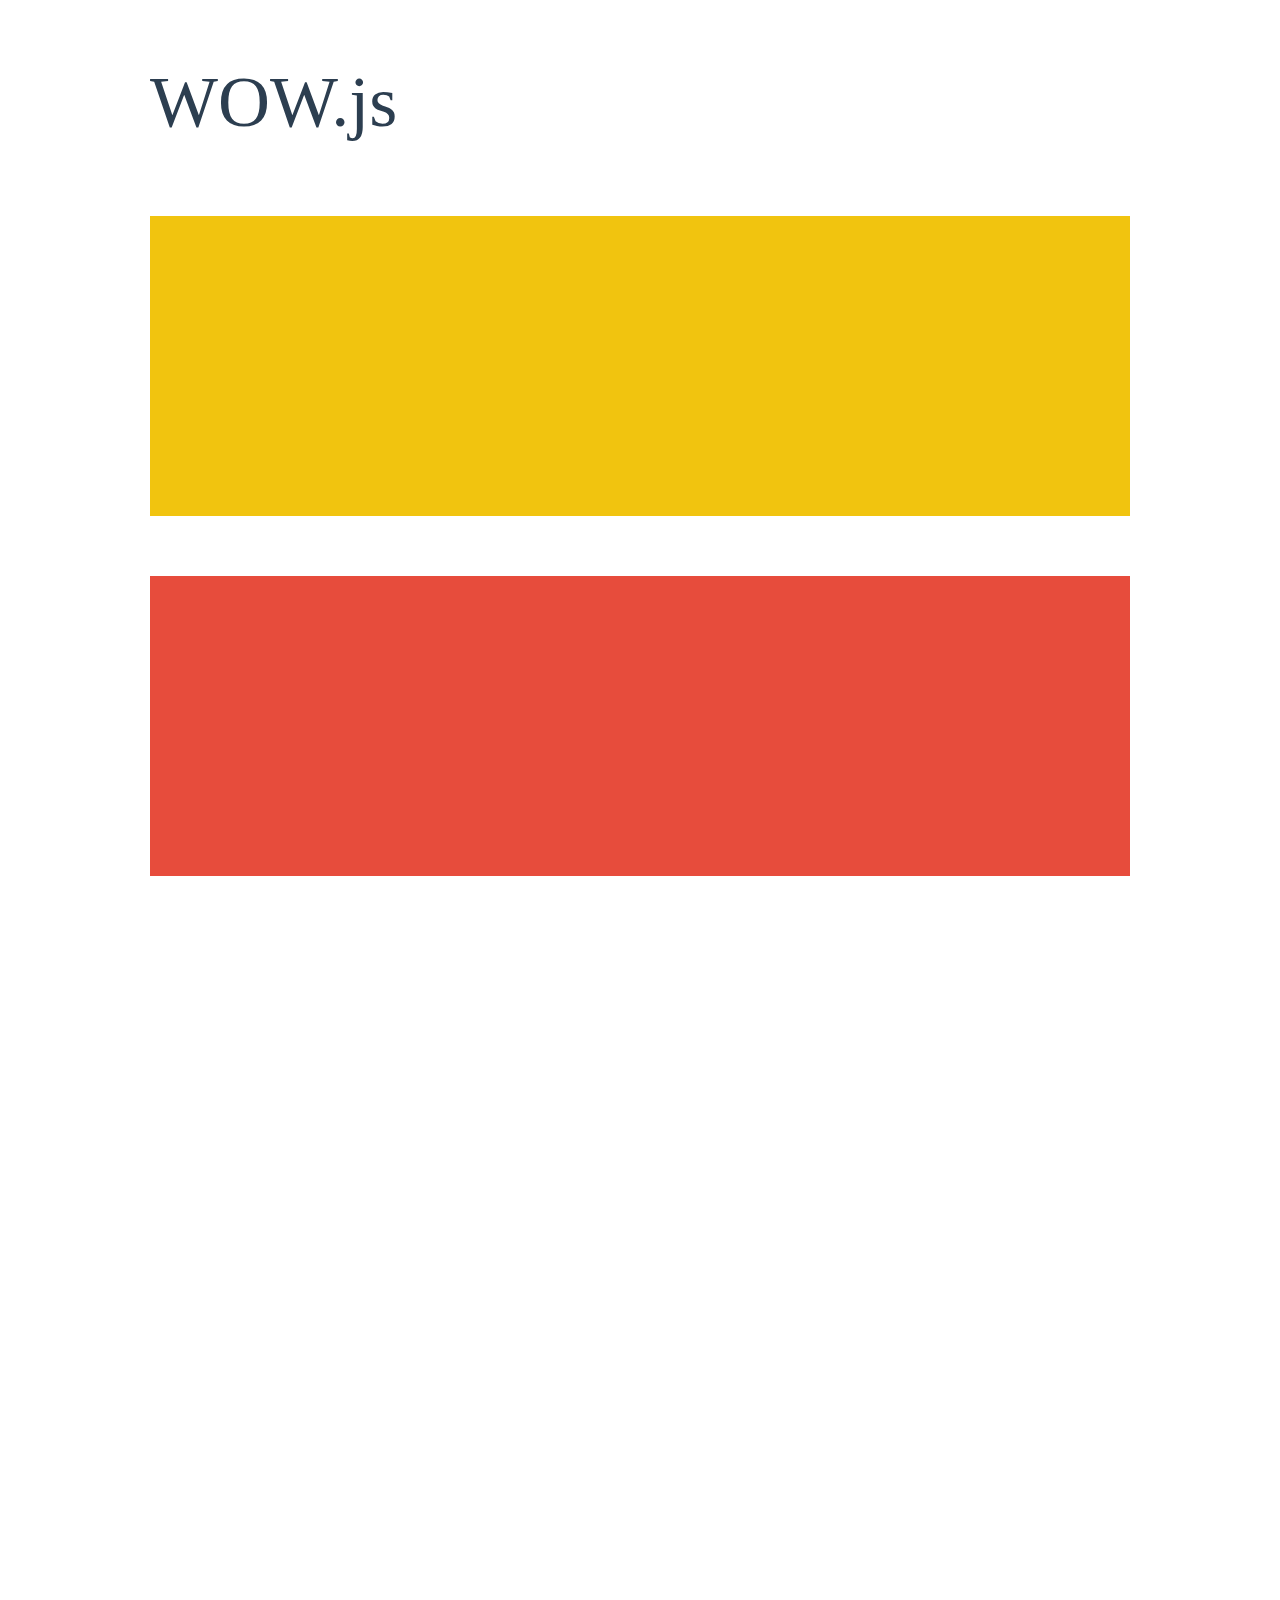
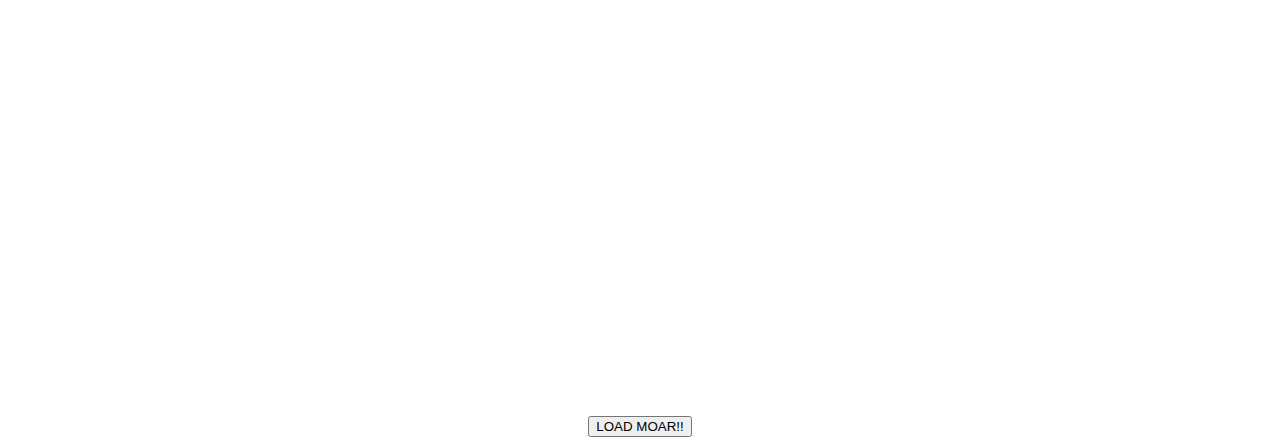
<file: static/WOW-master/demo.html>
<!doctype html>

<html lang="en">
<head>
  <meta charset="utf-8">
  <title>WOW</title>
  <link rel="stylesheet" href="css/libs/animate.css">
  <link rel="stylesheet" href="css/site.css">
  <style>
    .wow:first-child {
      visibility: hidden;
    }
  </style>
  <!--[if IE]>
    <script src="http://html5shiv.googlecode.com/svn/trunk/html5.js"></script>
  <![endif]-->
</head>

<body>
  <div id="container">
    <header>
      <h1>WOW.js</h1>
    </header>
    <div id="main">
      <section class="wow fadeInDown" style="background-color: #f1c40f;"></section>
      <section class="wow pulse" style="background-color: #e74c3c;" data-wow-iteration="infinite" data-wow-duration="1500ms"></section>
      <section class="section--purple wow slideInRight" data-wow-delay="2s"></section>
      <section class="section--blue wow bounceInLeft" data-wow-offset="300"></section>
      <section class="section--green wow slideInLeft" data-wow-duration="4s"></section>
      <button id="moar">LOAD MOAR!!</button>
    </div>
  </div>
  <script src="dist/wow.js"></script>
  <script>
    wow = new WOW(
      {
        animateClass: 'animated',
        offset:       100,
        callback:     function(box) {
          console.log("WOW: animating <" + box.tagName.toLowerCase() + ">")
        }
      }
    );
    wow.init();
    document.getElementById('moar').onclick = function() {
      var section = document.createElement('section');
      section.className = 'section--purple wow fadeInDown';
      this.parentNode.insertBefore(section, this);
    };
  </script>
</body>
</html>
</file>
<file: static/WOW-master/css/site.css>
h1 {
  font-size:     72px;
  line-height:   1.5;
  color: #2c3e50;
  font-weight:   100;
}

#container {
  width:  980px;
  margin: 0 auto;
}

section {
  height: 300px;
  margin: 60px 0;
}

.section--purple {
  background-color: #9b59b6;
}

.section--blue {
  background-color: #3498db;
}

.section--green {
  background-color: #2ecc71;
}

#main {
  text-align: center;
}

#more {
  margin: 20px auto 48px;
}
</file>
